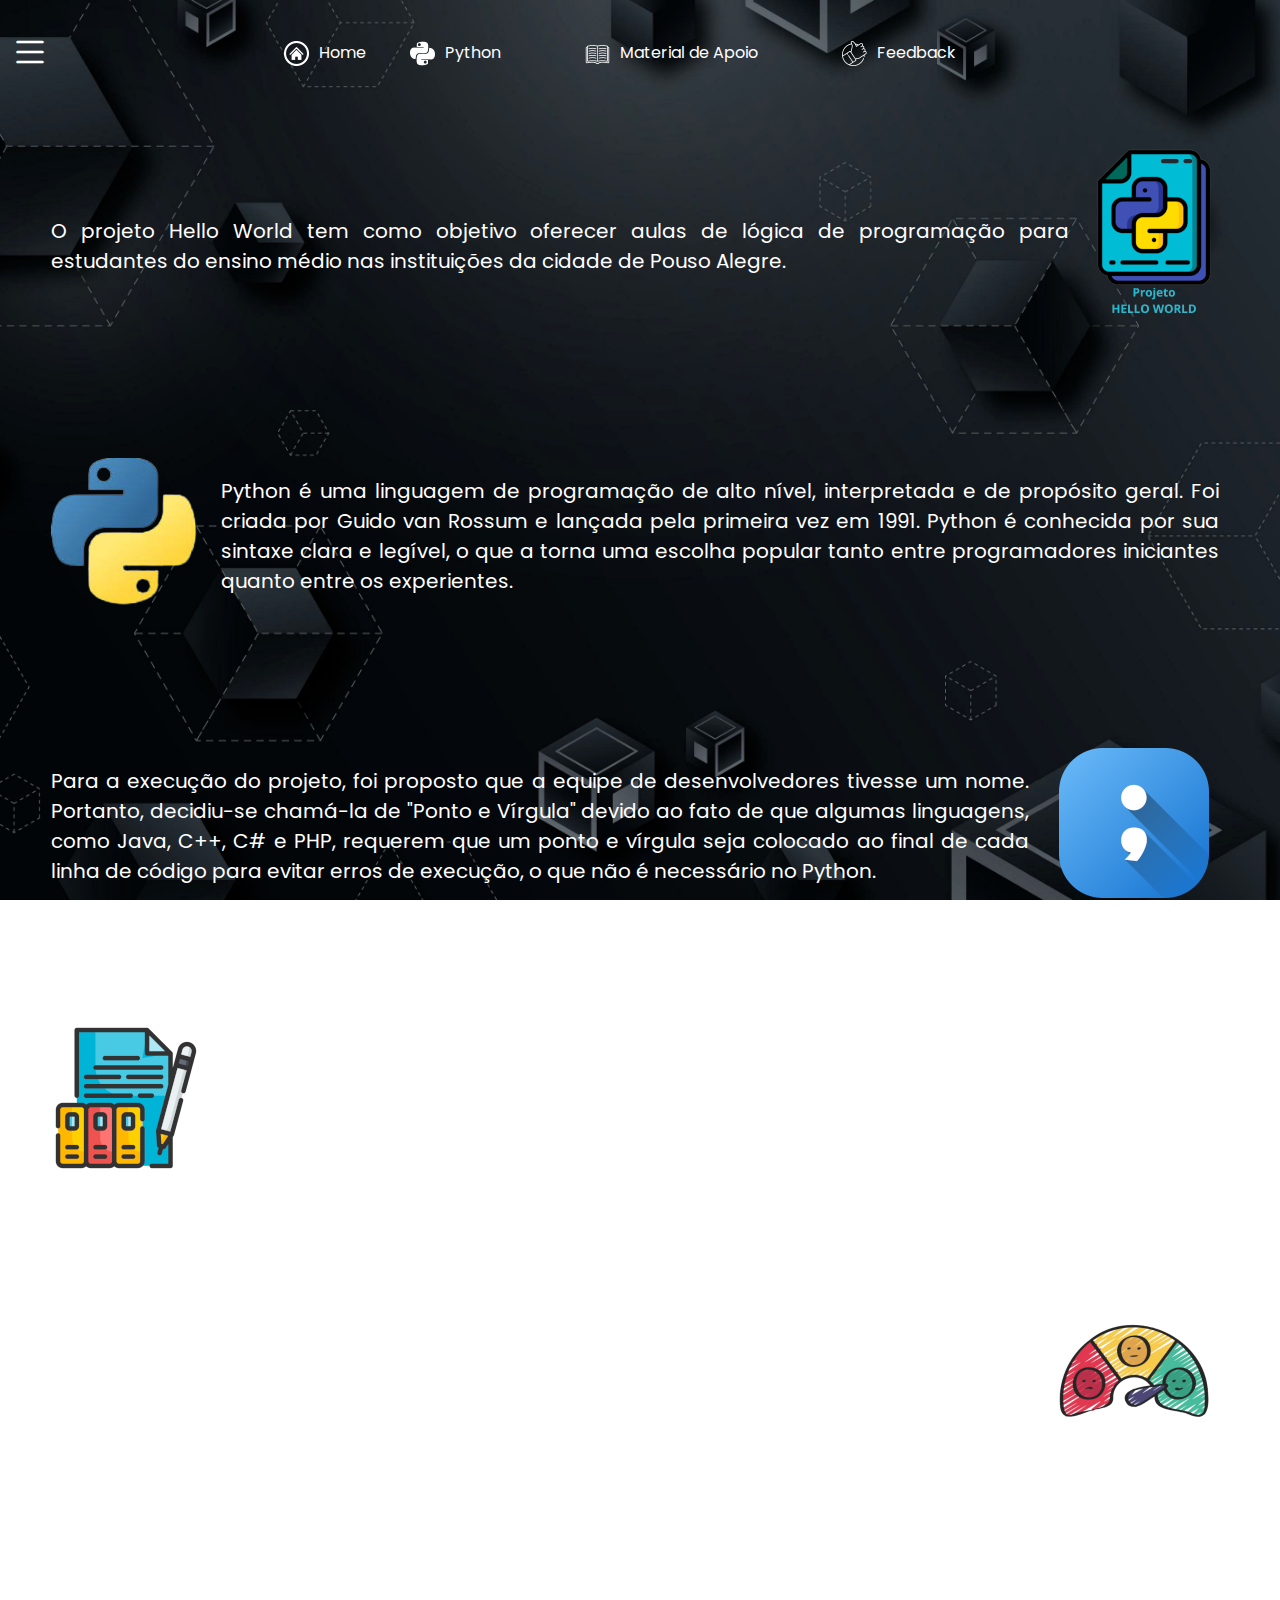
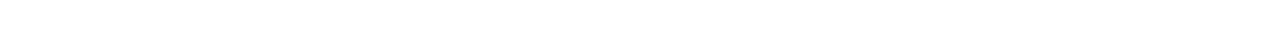
<file: index.html>
<!DOCTYPE html>
<html lang="pt-br">

<head>
    <meta charset="UTF-8">
    <meta name="viewport" content="width=device-width, initial-scale=1.0">

    <!--GOOGLE FONTES-->
    <link rel="preconnect" href="https://fonts.googleapis.com">
    <link rel="preconnect" href="https://fonts.gstatic.com" crossorigin>
    <link href="https://fonts.googleapis.com/css2?family=Poppins:ital,wght@0,900;1,900&display=swap" rel="stylesheet">
    <!--GOOGLE FONTES-->

    <!--BOOTSTRAP ICONS-->
    <link rel="stylesheet" href="https://cdn.jsdelivr.net/npm/bootstrap-icons@1.11.1/font/bootstrap-icons.css">
    <!--BOOTSTRAP ICONS-->

    <script src="menu.js" defer></script>
    <link rel="shortcut icon" href="images/geral/logo_titulo.ico" type="image/x-icon">
    <title>Hello World</title>
    <link rel="stylesheet" href="style.css">
</head>

<body>
    <header>
        <div class="interface">
            <nav class="menu-desktop">
                <ul>
                    <li"><img class="img-cabecalho" src="images/cabecalho/home.png" alt=""><a href="#">Home</a></li>
                        <li><img class="img-cabecalho" src="images/cabecalho/python.png" alt=""><a href="python.html">Python</a>
                        </li>
                        <!--<li><img class="img-cabecalho" src="images/cabecalho/grupo.png" alt=""><a href="grupo.html">Grupo</a>
                        </li>-->
                        <li><img class="img-cabecalho" src="images/cabecalho/material.png" alt=""><a href="material.html">Material
                                de Apoio</a></li>
                        <li><img class="img-cabecalho" src="images/cabecalho/feedback.png" alt=""><a
                                href="https://docs.google.com/forms/d/1VNUUBgcCIve15xUivO0OyLQGG7VTTtuKnyCwcyoWejE/viewform?edit_requested=true"
                                target="_blank">Feedback</a></li>
                </ul>
            </nav>

            <div class="btn-abrir-menu" id="btn-menu">
                <i class="bi bi-list"></i>
            </div><!--btn-abrir-menu-->

            <div class="menu-mobile" id="menu-mobile">
                <div class="btn-fechar">
                    <i class="bi bi-x-lg"></i>
                </div>

                <nav>
                    <ul>

                        <!--<li"><a href="#">Home</a></li>-->

                        <li><a href="#">Home</a></li>
                        <li><a href="python.html">Python</a></li>
                        <!--<li><a href="grupo.html">Grupo</a> </li>-->
                        <li><a href="material.html">Material de Apoio</a></li>
                        <li><a href="https://docs.google.com/forms/d/1VNUUBgcCIve15xUivO0OyLQGG7VTTtuKnyCwcyoWejE/viewform?edit_requested=true" target="_blank">Feedback</a></li>
                    </ul>
                </nav>

            </div><!--menu-mobile-->

            <div class="overlay-menu" id="overlay-menu"></div><!--overlay-menu-->
        </div><!--interface-->
    </header>

    <main>
        <section class="topo-do-site">
            <div class="interface">
                <div class="flex ponto-e-virgula">
                    <div class="txt-ponto-virgula">
                        <p>O projeto Hello World tem como objetivo oferecer aulas de lógica de programação para
                            estudantes do ensino
                            médio nas instituições da cidade de Pouso Alegre.</p>
                    </div><!--txt-ponto-virgula-->

                    <div class="image-ponto-virgula">
                        <img src="images/home/logo.png" alt="">
                    </div><!--image-ponto-virgula-->
                </div><!--flex-->
            </div><!--interface-->
        </section><!--topo-do-site-->

        <section class="topo-do-site">
            <div class="interface">
                <div class="flex python">

                    <div class="image-python">
                        <img src="images/home/python.png" alt="">
                    </div><!--image-python-->

                    <div class="txt-python">
                        <p>Python é uma linguagem de programação de alto nível, interpretada e de propósito geral. Foi
                            criada por Guido
                            van Rossum e lançada pela primeira vez em 1991. Python é conhecida por sua sintaxe clara e
                            legível, o que a
                            torna uma escolha popular tanto entre programadores iniciantes quanto entre os experientes.
                        </p>
                    </div><!--txt-python-->
                </div><!--flex-->
            </div><!--interface-->
        </section><!--topo-do-site-->

        <section class="topo-do-site">
            <div class="interface">
                <div class="flex grupo">
                    <div class="txt-grupo">
                        <p>Para a execução do projeto, foi proposto que a equipe de desenvolvedores tivesse um nome.
                            Portanto,
                            decidiu-se chamá-la de "Ponto e Vírgula" devido ao fato de que algumas linguagens, como
                            Java, C++, C# e PHP,
                            requerem que um ponto e vírgula seja colocado ao final de cada linha de código para evitar
                            erros de
                            execução, o que não é necessário no Python.</p>
                    </div><!--txt-grupo-->

                    <div class="image-grupo">
                        <img src="images/home/pontovirgula.png" alt="">
                    </div><!--image-grupo-->
                </div><!--flex-->
            </div><!--interface-->
        </section><!--topo-do-site-->

        <section class="topo-do-site">
            <div class="interface">
                <div class="flex material">

                    <div class="image-material">
                        <img src="images/home/material.png" alt="">
                    </div><!--image-material-->

                    <div class="txt-material">
                        <p>O projeto Hello World conta com um extenso acervo de materiais de apoio que o auxiliarão a
                            aprofundar-se no
                            mundo da programação, incluindo conteúdos como vídeos, podcasts, livros e atividades.
                        </p>
                    </div><!--txt-material-->
                </div><!--flex-->
            </div><!--interface-->
        </section><!--topo-do-site-->

        <section class="topo-do-site">
            <div class="interface">
                <div class="flex feedback">
                    <div class="txt-feedback">
                        <p> Estamos sempre buscando melhorar nosso conteúdo. Se você participou de nossas aulas ou
                            interagiu com nosso projeto, gostaríamos muito de ouvir sua opinião. Por favor, compartilhe
                            seus comentários e sugestões preenchendo o <a
                                href="https://docs.google.com/forms/d/1VNUUBgcCIve15xUivO0OyLQGG7VTTtuKnyCwcyoWejE/viewform?edit_requested=true"
                                target="_blank">formulário de Feedback</a>.
                        </p>
                    </div><!--txt-feedback-->

                    <div class="image-feedback">
                        <img src="images/home/feedback.png" alt="">
                    </div><!--image-feedback-->
                </div><!--flex-->
            </div><!--interface-->
        </section><!--topo-do-site-->

    </main>

    <footer>
        <div class="interface">
            <div class="line-footer">
                <p class="hw"><a href="mailto:projetohelloworld2023@gmail.com">projetohelloworld2023@gmail.com</a></p>
                <p class="hw">&copy; Hello World Company</p>
            </div><!--line-footer-->

        </div><!--interface-->
    </footer>
</body>

</html>
</file>
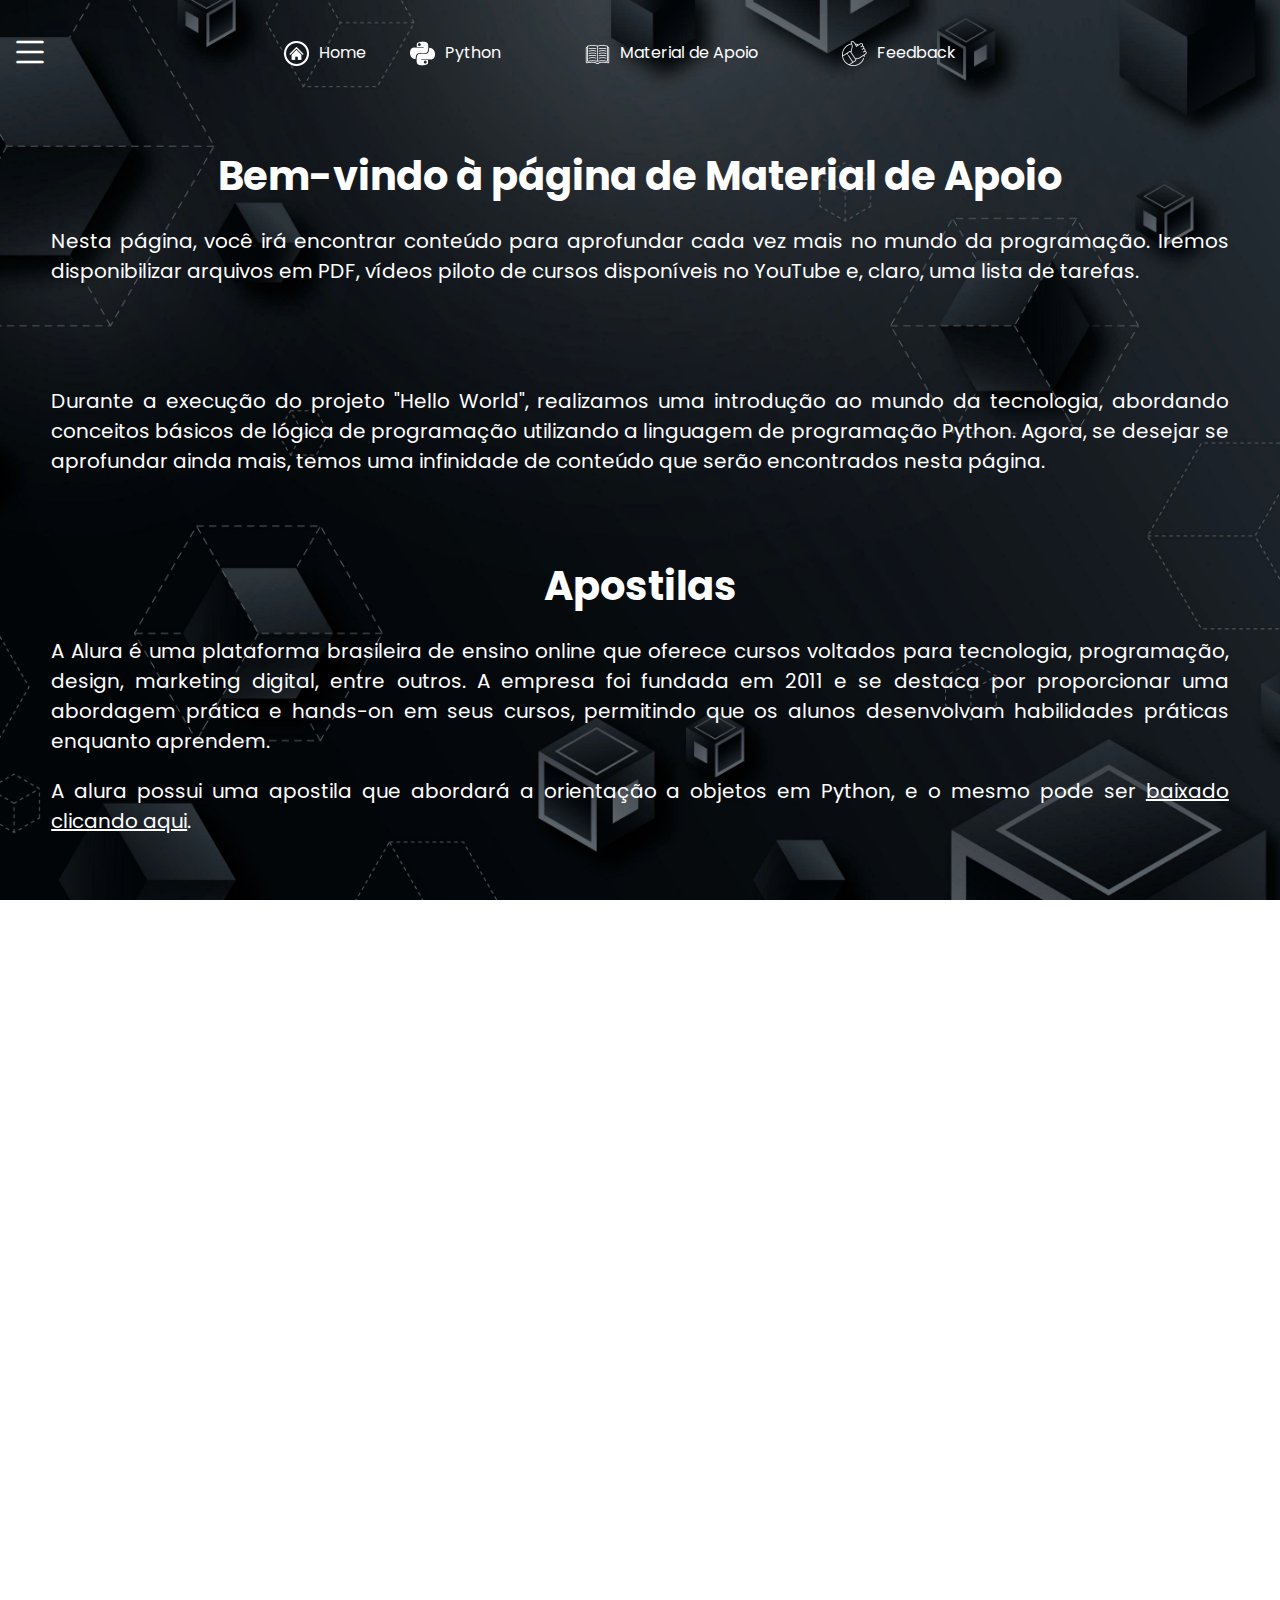
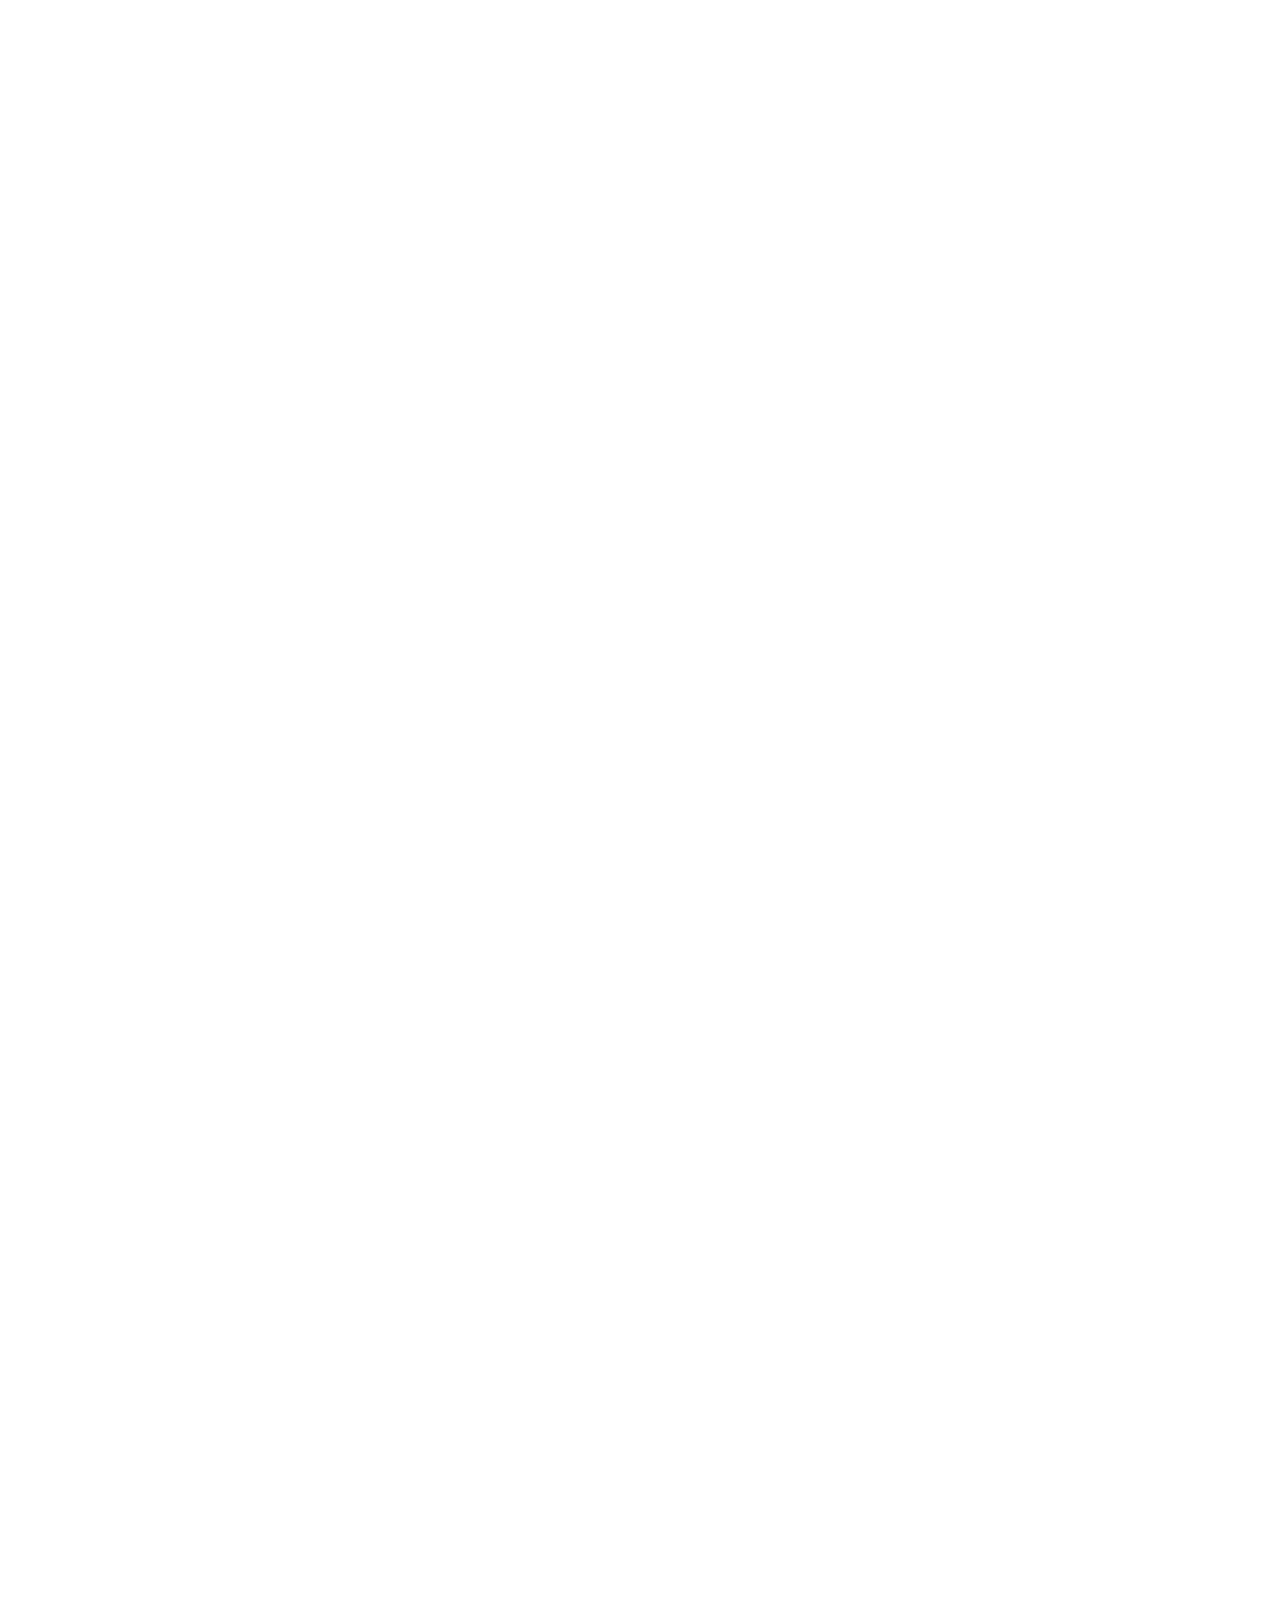
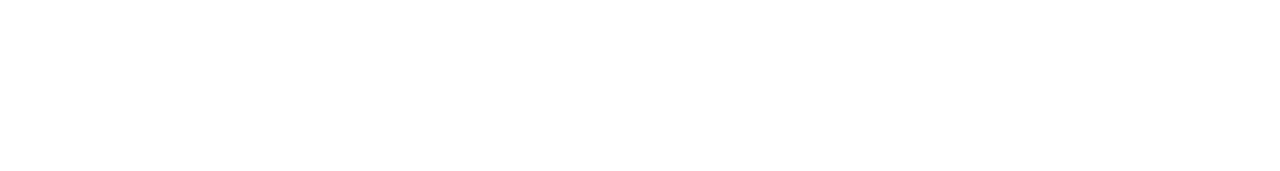
<file: material.html>
<!DOCTYPE html>
<html lang="pt-br">

<head>
    <meta charset="UTF-8">
    <meta name="viewport" content="width=device-width, initial-scale=1.0">


    <!--GOOGLE FONTES-->
    <link rel="preconnect" href="https://fonts.googleapis.com">
    <link rel="preconnect" href="https://fonts.gstatic.com" crossorigin>
    <link href="https://fonts.googleapis.com/css2?family=Poppins:ital,wght@0,900;1,900&display=swap" rel="stylesheet">
    <!--GOOGLE FONTES-->

    <!--BOOTSTRAP ICONS-->
    <link rel="stylesheet" href="https://cdn.jsdelivr.net/npm/bootstrap-icons@1.11.1/font/bootstrap-icons.css">
    <!--BOOTSTRAP ICONS-->

    <script src="menu.js" defer></script>
    <link rel="shortcut icon" href="images/geral/logo_titulo.ico" type="image/x-icon">
    <title>Material de Apoio</title>
    <link rel="stylesheet" href="style.css">
</head>

<body>
    <header>
        <div class="interface">
            <nav class="menu-desktop">
                <ul>
                    <li"><img class="img-cabecalho" src="images/cabecalho/home.png" alt=""><a href="index.html">Home</a>
                        </li>
                        <li><img class="img-cabecalho" src="images/cabecalho/python.png" alt=""><a
                                href="python.html">Python</a>
                        </li>
                        <!--<li><img class="img-cabecalho" src="images/cabecalho/grupo.png" alt=""><a
                                href="grupo.html">Grupo</a>
                        </li>-->
                        <li><img class="img-cabecalho" src="images/cabecalho/material.png" alt=""><a
                                href="material.html">Material
                                de Apoio</a></li>
                        <li><img class="img-cabecalho" src="images/cabecalho/feedback.png" alt=""><a
                                href="https://docs.google.com/forms/d/1VNUUBgcCIve15xUivO0OyLQGG7VTTtuKnyCwcyoWejE/viewform?edit_requested=true"
                                target="_blank">Feedback</a></li>
                </ul>
            </nav>

            <div class="btn-abrir-menu" id="btn-menu">
                <i class="bi bi-list"></i>
            </div><!--btn-abrir-menu-->

            <div class="menu-mobile" id="menu-mobile">
                <div class="btn-fechar">
                    <i class="bi bi-x-lg"></i>
                </div>

                <nav>
                    <ul>

                        <!--<li"><a href="#">Home</a></li>-->

                        <li><a href="#">Home</a></li>
                        <li><a href="python.html">Python</a></li>
                        <!--<li><a href="grupo.html">Grupo</a> </li>-->
                        <li><a href="material.html">Material de Apoio</a></li>
                        <li><a href="https://docs.google.com/forms/d/1VNUUBgcCIve15xUivO0OyLQGG7VTTtuKnyCwcyoWejE/viewform?edit_requested=true"
                                target="_blank">Feedback</a></li>
                    </ul>
                </nav>

            </div><!--menu-mobile-->

            <div class="overlay-menu" id="overlay-menu"></div><!--overlay-menu-->
        </div><!--interface-->
    </header>

    <main>
        <section class="topo-do-site">
            <div class="interface">
                <div class="flex">
                    <div class="txt-topo-do-site">
                        <h1>Bem-vindo à página de Material de Apoio</span></h1>
                        <p>Nesta página, você irá encontrar conteúdo para aprofundar cada vez mais no mundo da
                            programação. Iremos disponibilizar arquivos em PDF, vídeos piloto de cursos disponíveis no
                            YouTube e, claro, uma lista de tarefas.</p>
                    </div><!--txt-top-site-->
                </div><!--flex-->
            </div><!--interface-->
        </section><!--topo-do-site-->

        <section class="topo-do-site">
            <div class="interface">
                <div class="flex">
                    <div class="txt-topo-do-site">
                        <p>Durante a execução do projeto "Hello World", realizamos uma introdução ao mundo da
                            tecnologia, abordando conceitos básicos de lógica de programação utilizando a linguagem de
                            programação Python. Agora, se desejar se aprofundar ainda mais, temos uma infinidade de
                            conteúdo que serão encontrados nesta página.</p>
                    </div><!--txt-top-site-->
                </div><!--flex-->
            </div><!--interface-->
        </section><!--topo-do-site-->

        <section class="topo-do-site">
            <div class="interface">
                <div class="flex">
                    <div class="txt-topo-do-site">
                        <h1>Apostilas</h1>
                        <p>A Alura é uma plataforma brasileira de ensino online que oferece cursos voltados para
                            tecnologia, programação, design, marketing digital, entre outros. A empresa foi fundada em
                            2011 e se destaca por proporcionar uma abordagem prática e hands-on em seus cursos,
                            permitindo que os alunos desenvolvam habilidades práticas enquanto aprendem.</p>
                        <p> A alura possui uma apostila que abordará a orientação a objetos em Python, e o mesmo pode
                            ser <a href="conteudo/Apostila Python Orientação a objetos.pdf" download>baixado clicando
                                aqui</a>.</p>
                    </div><!--txt-top-site-->
                </div><!--flex-->
            </div><!--interface-->
        </section><!--topo-do-site-->

        <section class="topo-do-site">
            <div class="interface">
                <div class="flex">
                    <div class="txt-topo-do-site">
                        <h1>Livros</h1>
                        <p>A editora IRFN possui um livro que aborda a introdução a python falando desde a sua origem,
                            inspiração para o nome e instalação do ambiente python. Este livro contem desde os conceitos
                            básicos até mesmo a orientação a objetos e o mesmo pode ser <a
                                href="conteudo/Introdução ao Python.pdf" download>baixado clicando aqui</a>.</p>
                    </div><!--txt-top-site-->
                </div><!--flex-->
            </div><!--interface-->
        </section><!--topo-do-site-->

        <section class="topo-do-site">
            <div class="interface">
                <div class="flex">
                    <div class="txt-topo-do-site">
                        <h1>Vídeos</h1>
                        <p> O "Curso em Vídeo" é um projeto educacional brasileiro que oferece cursos gratuitos online,
                            principalmente na área de programação e informática. O projeto foi criado por Gustavo
                            Guanabara, um professor de programação, e se destaca por disponibilizar conteúdo de
                            qualidade de forma acessível.</p>
                        <p>Principais características do "Curso em Vídeo" incluem: Cursos Gratuitos, Abordagem Prática,
                            Diversidade de Cursos, Aulas em Vídeo, Comunidade Engajada, Certificados de Conclusão e
                            Suporte Técnico.</p>
                        <div class="video-container">
                            <iframe width="560" height="315"
                                src="https://www.youtube.com/embed/S9uPNppGsGo?si=v5-Sizg3dL6ykf3h"
                                title="YouTube video player" frameborder="0"
                                allow="accelerometer; autoplay; clipboard-write; encrypted-media; gyroscope; picture-in-picture; web-share"
                                allowfullscreen></iframe>
                        </div><!--video-container-->

                    </div><!--txt-top-site-->
                </div><!--flex-->
            </div><!--interface-->
        </section><!--topo-do-site-->

        <section class="topo-do-site">
            <div class="interface">
                <div class="flex">
                    <div class="txt-topo-do-site">
                        <p>A Hashtag Programação é o braço de Tecnologia da Hashtag Treinamentos. Dentro dela, temos os
                            nossos programas das linguagens de programação mais utilizadas no Mercado de Trabalho
                            atualmente, como o Python e SQL.</p>
                        <div class="video-container">
                            <iframe width="560" height="315"
                                src="https://www.youtube.com/embed/BxMtSb2w9Sk?si=waSjarV5Y6x4U2h2"
                                title="YouTube video player" frameborder="0"
                                allow="accelerometer; autoplay; clipboard-write; encrypted-media; gyroscope; picture-in-picture; web-share"
                                allowfullscreen></iframe>
                        </div><!--video-container-->

                    </div><!--txt-top-site-->
                </div><!--flex-->
            </div><!--interface-->
        </section><!--topo-do-site-->

        <section class="topo-do-site">
            <div class="interface">
                <div class="flex">
                    <div class="txt-topo-do-site">
                        <h1>Lista de Exercícios</h1>
                        <p>Para os participantes do projeto Hello World, montamos uma lista especial com vários
                            exercícios que abordarão o conteúdo passado, propondo desafios para testar o seu
                            conhecimento na resolução destas questões.</p>
                        <p>A primeira lista poderá ser <a
                            href="conteudo/Lista de Exercícios.pdf" download>baixada clicando aqui</a>.</p>
                    </div><!--txt-top-site-->
                </div><!--flex-->
            </div><!--interface-->
        </section><!--topo-do-site-->

    </main>

    <footer>
        <div class="interface">
            <div class="line-footer">
                <p class="hw"><a href="mailto:projetohelloworld2023@gmail.com">projetohelloworld2023@gmail.com</a></p>
                <p class="hw">&copy; Hello World Company</p>
            </div><!--line-footer-->
        </div><!--interface-->
    </footer>
</body>

</html>
</file>
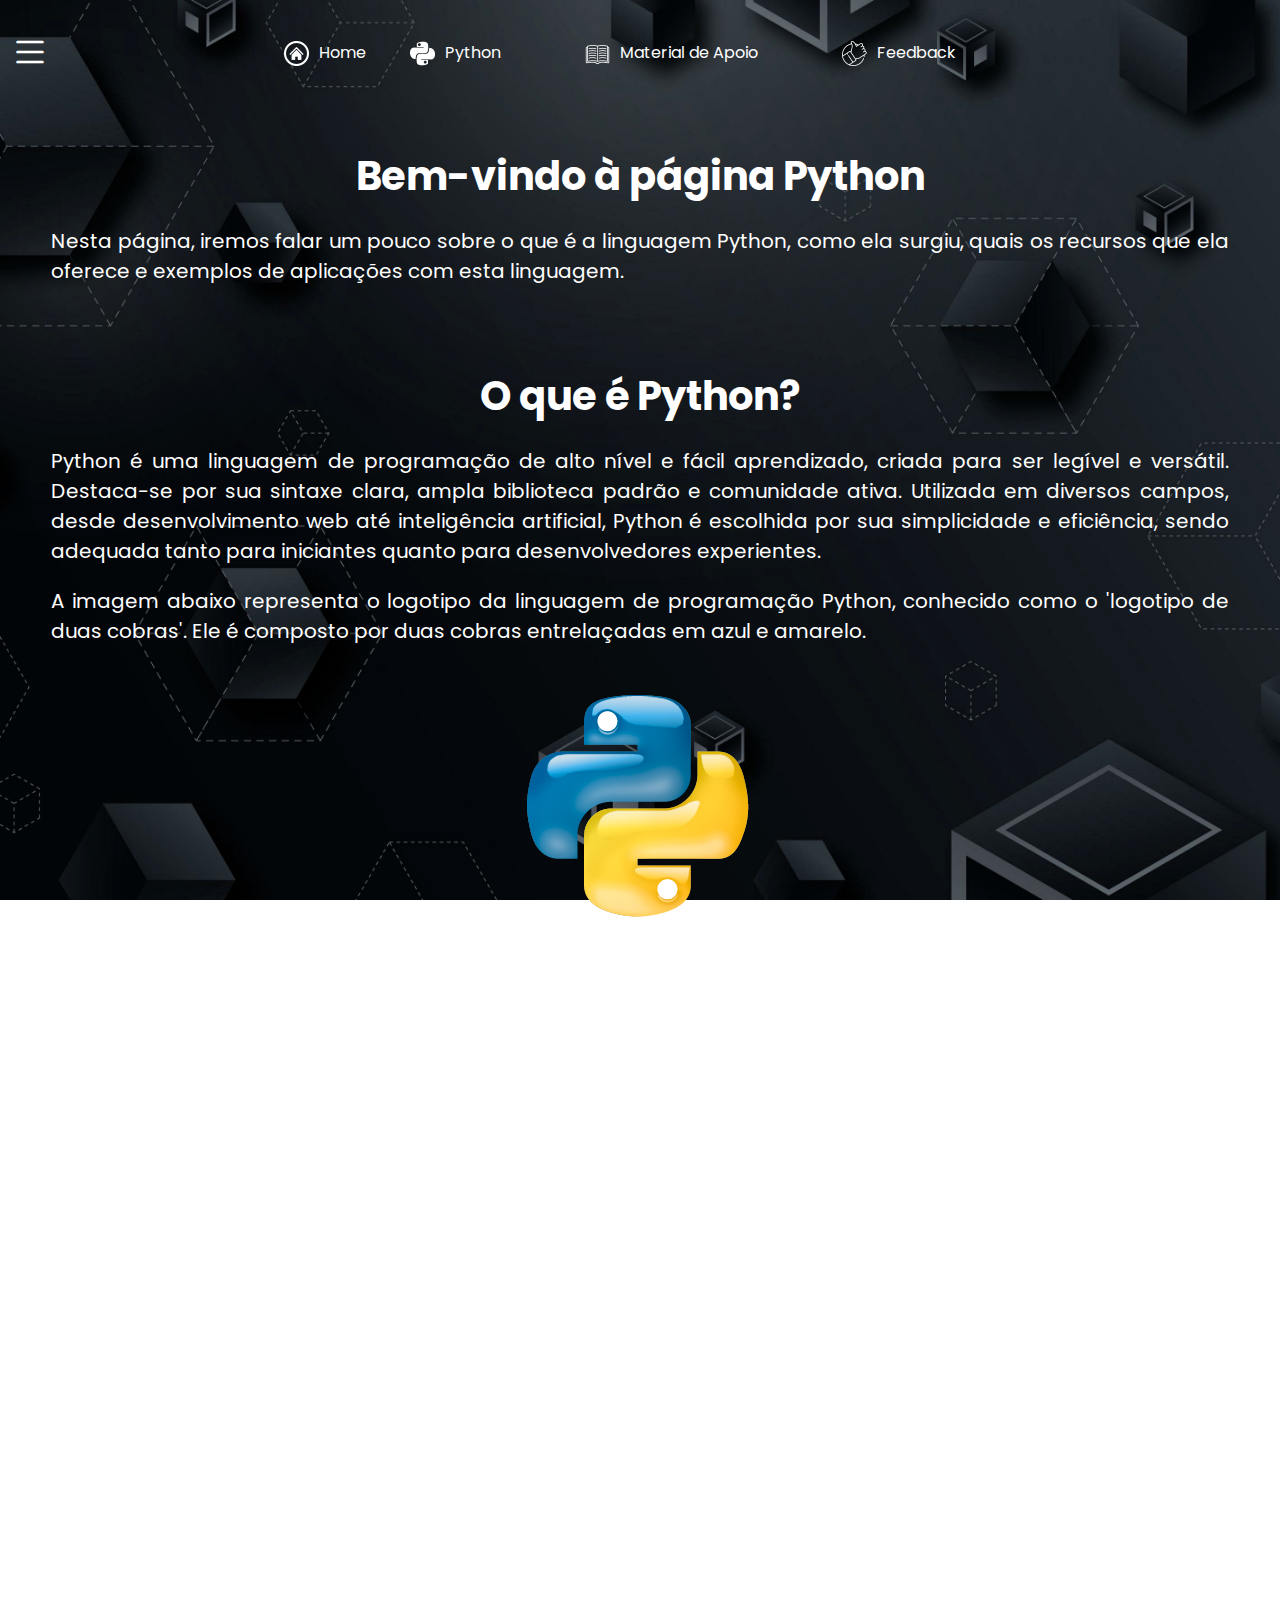
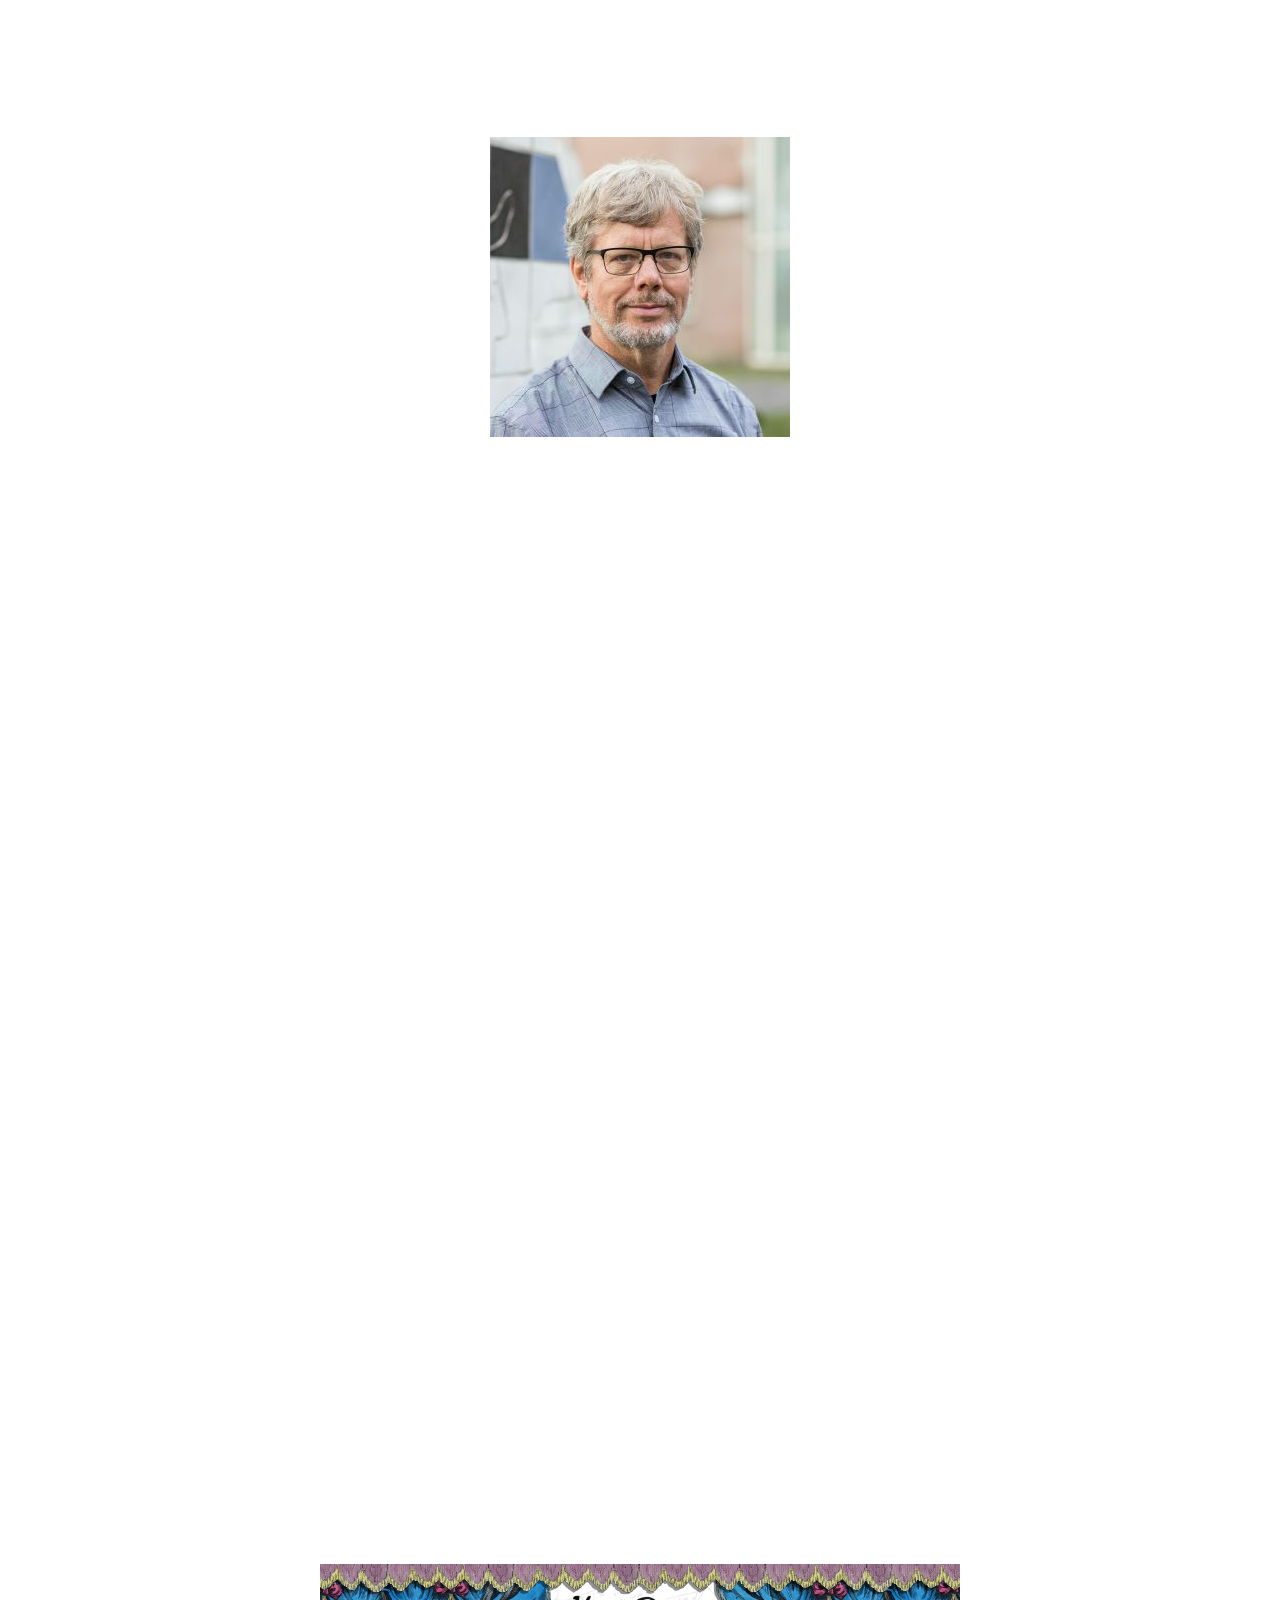
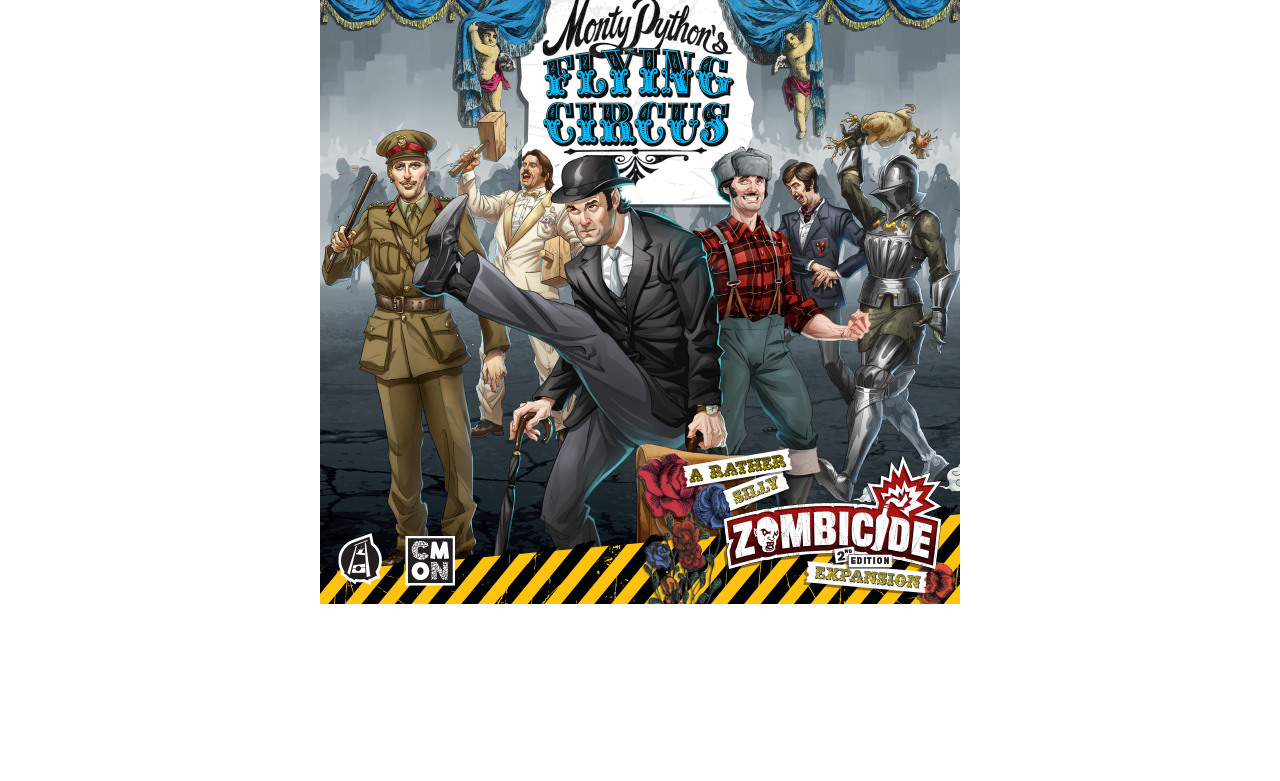
<file: python.html>
<!DOCTYPE html>
<html lang="pt-br">

<head>
    <meta charset="UTF-8">
    <meta name="viewport" content="width=device-width, initial-scale=1.0">

    <!--GOOGLE FONTES-->
    <link rel="preconnect" href="https://fonts.googleapis.com">
    <link rel="preconnect" href="https://fonts.gstatic.com" crossorigin>
    <link href="https://fonts.googleapis.com/css2?family=Poppins:ital,wght@0,900;1,900&display=swap" rel="stylesheet">
    <!--GOOGLE FONTES-->

    <!--BOOTSTRAP ICONS-->
    <link rel="stylesheet" href="https://cdn.jsdelivr.net/npm/bootstrap-icons@1.11.1/font/bootstrap-icons.css">
    <!--BOOTSTRAP ICONS-->

    <script src="menu.js" defer></script>
    <link rel="shortcut icon" href="images/geral/logo_titulo.ico" type="image/x-icon">
    <title>Document</title>
    <link rel="stylesheet" href="style.css  ">
</head>

<body>
    <header>
        <div class="interface">
            <nav class="menu-desktop">
                <ul>
                    <li"><img class="img-cabecalho" src="images/cabecalho/home.png" alt=""><a href="index.html">Home</a></li>
                        <li><img class="img-cabecalho" src="images/cabecalho/python.png" alt=""><a href="python.html">Python</a>
                        </li>
                        <!--<li><img class="img-cabecalho" src="images/cabecalho/grupo.png" alt=""><a href="grupo.html">Grupo</a>
                        </li>-->
                        <li><img class="img-cabecalho" src="images/cabecalho/material.png" alt=""><a href="material.html">Material
                                de Apoio</a></li>
                        <li><img class="img-cabecalho" src="images/cabecalho/feedback.png" alt=""><a
                                href="https://docs.google.com/forms/d/1VNUUBgcCIve15xUivO0OyLQGG7VTTtuKnyCwcyoWejE/viewform?edit_requested=true"
                                target="_blank">Feedback</a></li>
                </ul>
            </nav>

            <div class="btn-abrir-menu" id="btn-menu">
                <i class="bi bi-list"></i>
            </div><!--btn-abrir-menu-->

            <div class="menu-mobile" id="menu-mobile">
                <div class="btn-fechar">
                    <i class="bi bi-x-lg"></i>
                </div>

                <nav>
                    <ul>

                        <!--<li"><a href="#">Home</a></li>-->

                        <li><a href="#">Home</a></li>
                        <li><a href="#">Python</a></li>
                        <!--<li><a href="#">Grupo</a> </li>-->
                        <li><a href="#">Material de Apoio</a></li>
                        <li><a href="https://docs.google.com/forms/d/1VNUUBgcCIve15xUivO0OyLQGG7VTTtuKnyCwcyoWejE/viewform?edit_requested=true"
                                target="_blank">Feedback</a></li>
                    </ul>
                </nav>

            </div><!--menu-mobile-->

            <div class="overlay-menu" id="overlay-menu"></div><!--overlay-menu-->
        </div><!--interface-->
    </header>

    <main>
        <section class="topo-do-site">
            <div class="interface">
                <div class="flex">
                    <div class="txt-topo-do-site">
                        <h1>Bem-vindo à página Python</span></h1>
                        <p>Nesta página, iremos falar um pouco sobre o que é a linguagem Python, como ela surgiu, quais
                            os recursos que ela oferece e exemplos de aplicações com esta linguagem.</p>
                    </div><!--txt-top-site-->
                </div><!--flex-->
            </div><!--interface-->
        </section><!--topo-do-site-->

        <section class="topo-do-site">
            <div class="interface">
                <div class="flex">
                    <div class="txt-topo-do-site">
                        <h1>O que é Python?</span></h1>
                        <p>Python é uma linguagem de programação de alto nível e fácil aprendizado, criada para ser
                            legível e versátil. Destaca-se por sua sintaxe clara, ampla biblioteca padrão e comunidade
                            ativa. Utilizada em diversos campos, desde desenvolvimento web até inteligência artificial,
                            Python é escolhida por sua simplicidade e eficiência, sendo adequada tanto para iniciantes
                            quanto para desenvolvedores experientes.</p>
                        <p>A imagem abaixo representa o logotipo da linguagem de programação Python, conhecido como o
                            'logotipo de duas cobras'. Ele é composto por duas cobras entrelaçadas em azul e amarelo.
                        </p>
                    </div><!--txt-top-site-->
                </div><!--flex-->
                <div class="image-python-python">
                    <img src="images/python/python.png" alt="">
                </div><!--image-topo-site-->
            </div><!--interface-->
        </section><!--topo-do-site-->

        <section class="topo-do-site">
            <div class="interface">
                <div class="flex">
                    <div class="txt-topo-do-site">
                        <h1>História do Python</h1>

                        <p>Python, uma linguagem de programação de alto nível, foi concebida por Guido van Rossum no
                            final dos anos 1980. O desenvolvimento oficial começou em dezembro de 1989 durante as férias
                            de Natal. O nome "Python" foi inspirado na série de comédia britânica "Monty Python's Flying
                            Circus", refletindo a abordagem leve e humorística desejada pelo criador.</p>

                        <p>A primeira versão pública, Python 0.9.0, foi lançada em fevereiro de 1991. Desde então,
                            Python passou por várias evoluções, destacando-se o lançamento do Python 2.0 em 2000, que
                            trouxe suporte completo para programação orientada a objetos. Em 2008, a transição para o
                            Python 3.0 introduziu melhorias significativas e correções de design.</p>

                        <p>Python ganhou destaque em diversas áreas, incluindo desenvolvimento web, automação, ciência
                            de dados e inteligência artificial. Sua sintaxe clara, legibilidade e filosofia de "Zen do
                            Python" contribuíram para torná-lo uma escolha popular entre desenvolvedores em todo o
                            mundo.</p>

                        <p>Atualmente, a comunidade Python é ativa e expansiva, com contribuições para bibliotecas e
                            frameworks. A Python Software Foundation (PSF) foi estabelecida para promover, desenvolver e
                            sustentar a linguagem. Com uma história rica e contínua evolução, Python permanece como uma
                            das linguagens de programação mais populares e influentes globalmente.</p>
                        <p>Abaixo, a imagem do criador da linguagem de programação Python Guido van Rossum.</p>
                    </div><!--txt-top-site-->
                </div><!--flex-->
                <div class="image-python-python">
                    <img src="images/python/guido.png" alt="">
                </div><!--image-topo-site-->
            </div><!--interface-->
        </section><!--topo-do-site-->

        <section class="topo-do-site">
            <div class="interface">
                <div class="flex">
                    <div class="txt-topo-do-site">
                        <h1>Por que Escolher Python?</h1>
                        <p>Python é uma escolha excepcional para desenvolvedores por diversas razões convincentes. Sua
                            popularidade e versatilidade fazem dela uma linguagem única no mundo da programação.</p>
                        <p><strong>1. Sintaxe Clara e Legível:</strong> Python destaca-se pela sua sintaxe clara e
                            legível, tornando o código mais compreensível. Isso facilita o desenvolvimento, manutenção e
                            colaboração em projetos.</p>
                        <p><strong>2. Versatilidade em Aplicações:</strong> Python é uma linguagem extremamente
                            versátil, adequada para uma ampla gama de aplicações. Seja desenvolvimento web, análise de
                            dados, automação, aprendizado de máquina ou inteligência artificial, Python brilha em vários
                            domínios.</p>
                        <p><strong>3. Bibliotecas e Frameworks Poderosos:</strong> A vasta biblioteca padrão e os
                            frameworks populares, como Django, Flask, TensorFlow e PyTorch, proporcionam aos
                            desenvolvedores ferramentas poderosas para construir aplicações eficientes e inovadoras.</p>
                        <p><strong>4. Comunidade Ativa e Solidária:</strong> A comunidade Python é conhecida por ser
                            acolhedora e ativa. Desenvolvedores de todos os níveis encontram suporte, recursos
                            educacionais e colaboração em uma comunidade global engajada.</p>
                        <p><strong>5. Desenvolvimento Rápido e Produtivo:</strong> Python é famoso pelo desenvolvimento
                            rápido de protótipos. Sua sintaxe concisa permite que os desenvolvedores expressem ideias
                            com menos linhas de código, acelerando o processo de desenvolvimento.</p>
                        <p><strong>6. Adoção Global e Demanda no Mercado:</strong> Python é amplamente adotado por
                            empresas de todos os tamanhos e setores. A demanda por desenvolvedores Python no mercado de
                            trabalho é alta, proporcionando oportunidades significativas de carreira.</p>
                        <p><strong>7. Apoio à Ciência de Dados e Aprendizado de Máquina:</strong> Python se destaca na
                            comunidade de ciência de dados e aprendizado de máquina, com bibliotecas como NumPy, pandas,
                            scikit-learn, TensorFlow e PyTorch, oferecendo suporte robusto para essas áreas em rápido
                            crescimento.</p>
                        <p>Ao escolher Python, os desenvolvedores beneficiam-se de uma linguagem poderosa, acessível e
                            em constante evolução, capaz de enfrentar os desafios variados do mundo da programação.</p>
                        <p>E para finalizar, abaixo temos uma das imagens do elenco da série que inspirou uma das linguagens mais populares do mundo.</p>
                    </div><!--txt-top-site-->
                </div><!--flex-->
                <div class="image-python-python">
                    <img src="images/python/monty.png" alt="">
                </div><!--image-topo-site-->
            </div><!--interface-->
        </section><!--topo-do-site-->
    </main>


    <footer>
        <div class="interface">
            <div class="line-footer">
                <p class="hw"><a href="mailto:projetohelloworld2023@gmail.com">projetohelloworld2023@gmail.com</a></p>
                <p class="hw">&copy; Hello World Company</p>
            </div><!--line-footer-->
        </div><!--interface-->
    </footer>
</body>

</html>
</file>
<file: style.css>
/* ESTILO GERAL */
* {
    margin: 0;
    padding: 0;
    box-sizing: border-box;
    font-family: 'Poppins', sans-serif;
    background: url('images/geral/fundosite.svg') no-repeat center center fixed;
    background-size: cover;
    text-align: justify;
}

body {
    height: 100vh;
}

.interface {
    max-width: 1280px;
    margin: 0 auto;
}

.flex {
    display: flex;
}

/* ESTILO DO MENU MOBILE */
.btn-abrir-menu i{
    color: #fff;
    font-size: 40px;
    position: absolute;
    left: 0; 
    top: 23px; 
    margin-left: 10px;
}

.menu-mobile{
    background-color: black;
    height: 100vh;
    position: fixed;
    top: 0;
    left: 0;
    z-index: 99999;
    width: 0%;
    overflow: hidden;
    transition: .9s;
}

.menu-mobile.abrir-menu{
    width: 70%;  
}

.menu-mobile.abrir-menu ~ .overlay-menu{
    display: block;
}

.menu-mobile .btn-fechar {
    padding: 20px 5%;
}

.menu-mobile .btn-fechar i{
    color: #1abdd4;
    font-size: 30px
}

.menu-mobile nav ul{
    text-align: left;
}

.menu-mobile nav ul li a{
    color: #fff;
    font-size: 20px;
    font-weight: 300;
    padding: 20px 4%;
    display: block;
}

.menu-mobile nav ul li a:hover{
   color: #000;
}

.overlay-menu{
    background-color: #000000a7;
    width: 100%;
    height: 100%;
    position: fixed;
    top: 0;
    left: 0;
    z-index: 88888;
    display: none;
}

.menu-mobile.abrir-menu nav ul li {
    display: block;
    width: 100%;
    padding: 10px 0; /* Ajuste o padding conforme necessário */
    text-align: center; /* Centralizar o texto */
}

.menu-mobile.abrir-menu nav ul li a {
    display: block;
}

/* ESTILO DO CABEÇALHO */
header {
    padding: 40px 4%;
}

header>.interface {
    display: flex;
    align-items: center;
    justify-content: center;
}

header a {
    color: #fff;
    text-decoration: none;
    display: inline-block;
}

header nav ul {
    list-style-type: none;
}

header nav ul li {
    display: inline-block;
    padding: 0 40px;
}

.img-cabecalho {
    margin-right: 10px;
    align-items: center;
    vertical-align: middle;
}

/* ESTILO DO TOPO DO SITE */
section.topo-do-site {
    padding: 40px 4%;
}

section.topo-do-site .flex {
    align-items: center;
    justify-content: center;
    gap: 10px;
}

/* ESTILO PONTO E VIRUGLA */
.topo-do-site .txt-ponto-virgula p {
    color: #fff;
    margin: 40px 0;
    font-size: 20px;
}

.topo-do-site .image-ponto-virgula img {
    position: relative;
}

/* ESTILO PYTHON */
.topo-do-site .txt-python p {
    color: #fff;
    margin: 40px 0;
    font-size: 20px;
    padding: 10px;
}

.topo-do-site .image-python img {
    position: relative;
}

/* ESTILO GRUPO */
.topo-do-site .txt-grupo p {
    color: #fff;
    margin: 40px 0;
    font-size: 20px;
}

.topo-do-site .image-grupo img {
    position: relative;
    padding: 20px;
}

/* ESTILO MATERIAL */
.topo-do-site .txt-material p {
    color: #fff;
    margin: 40px 0;
    font-size: 20px;
    padding: 10px;
}

.topo-do-site .image-material img {
    position: relative;
}

/* ESTILO FEEDBACK */
.topo-do-site .txt-feedback p {
    color: #fff;
    margin: 40px 0;
    font-size: 20px;

}

.topo-do-site .txt-feedback p a {
    color: white;

}

.topo-do-site .image-feedback img {
    position: relative;
    padding: 20px;
}

/* ESTILO RODAPÉ */
footer {
    padding: 40px 4%;
    box-shadow: 0 0 40px 10px #ffffff1d;
}

footer .line-footer p a {
    color: #fff;
}

.hw {
    max-width: auto;
    margin: 0;
    text-align: center;
    color: #fff;
}
/* ESTILIZAÇÃO PYTHON */
section.topo-do-site .txt-topo-do-site h1{
    color: #fff;
    font-size: 40px;
    text-align: center;
}

section.topo-do-site .txt-topo-do-site p{
    color: #fff;
    font-size: 20px;
    margin-top: 20px;
}

.topo-do-site .image-python-python {
    text-align: center;
}

.topo-do-site .image-python-python img {
    display: inline-block;
    max-width: 100%;
}

/* ESTILIZAÇÃO MATERIAL DE APOIO */
.video-container {
    position: relative;
    width: 100%;
    padding-bottom: 56.25%; /* Proporção 16:9 (altere conforme necessário) */
    overflow: hidden;
}

.video-container iframe {
    position: absolute;
    top: 0;
    left: 0;
    width: 100%;
    height: 100%;
}

.topo-do-site a {
    color: #fff;
}

@media screen and (max-width: 1020px) {
    /* ESTILOS GERAIS */


    /* CABEÇALHO */
    .menu-desktop {
        display: none;
    }

    /* PONTO E VIRGULA */
    .ponto-e-virgula {
        flex-direction: column-reverse;
    }

    /* PYTHON */
    .python {
        flex-direction: column;
    }

    /* GRUPO */
    .grupo {
        flex-direction: column-reverse;
    }

    /* MATERIAL */
    .material {
        flex-direction: column;
    }

    /* FEEDBACK */
    .feedback {
        flex-direction: column-reverse;
    }

}
</file>
